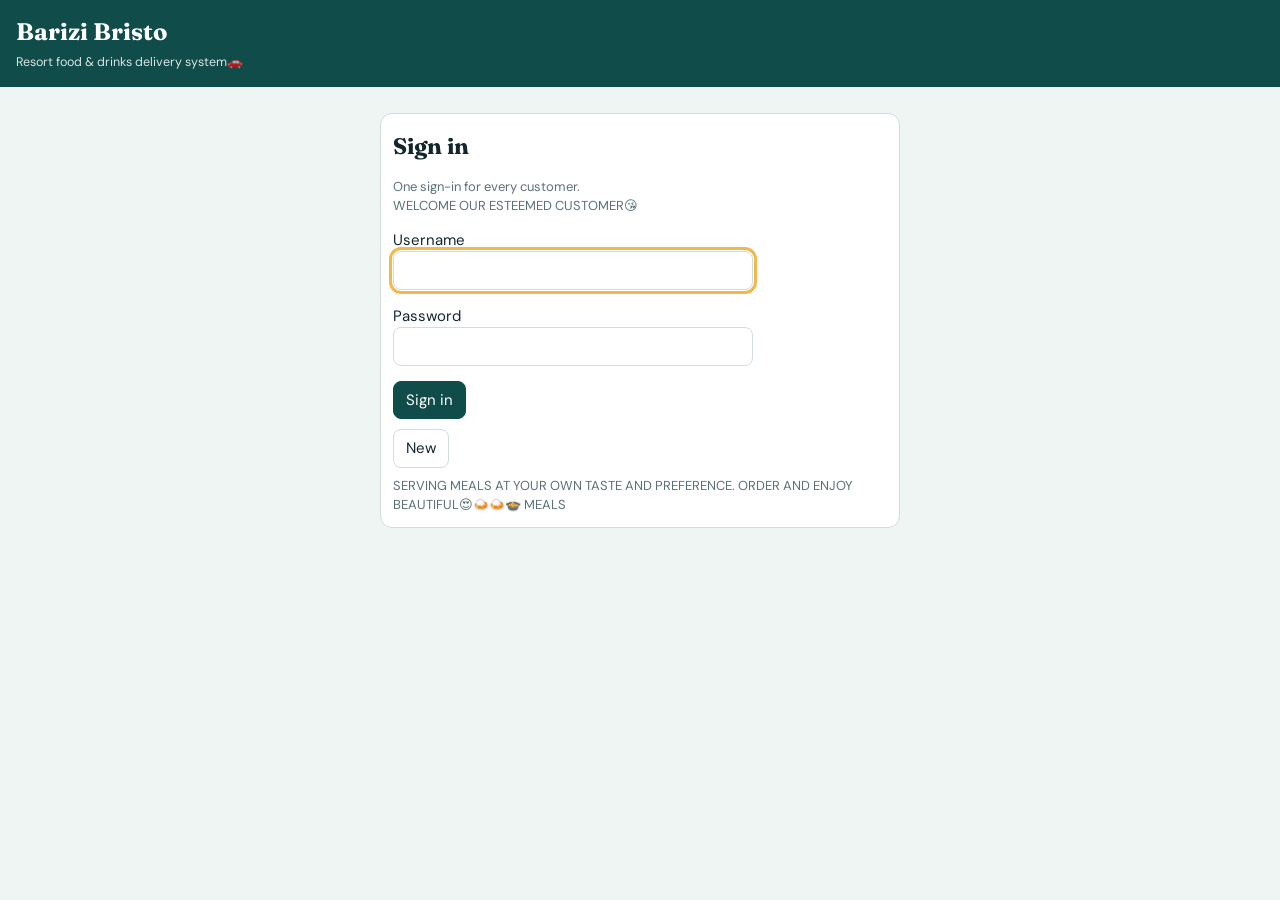
<file: index.html>
<!DOCTYPE html>
<html lang="en">
<head>
<meta charset="utf-8">
<meta name="viewport" content="width=device-width, initial-scale=1">
<meta http-equiv="refresh" content="0; url=login.html">
<title>Barizi Bristo</title>
<script>location.replace("login.html");</script>
</head>
<body>
<p>Opening Barizi Bristo sign in. If you are not redirected, <a href="login.html">continue to sign in</a>.</p>
</body>
</html>
</file>
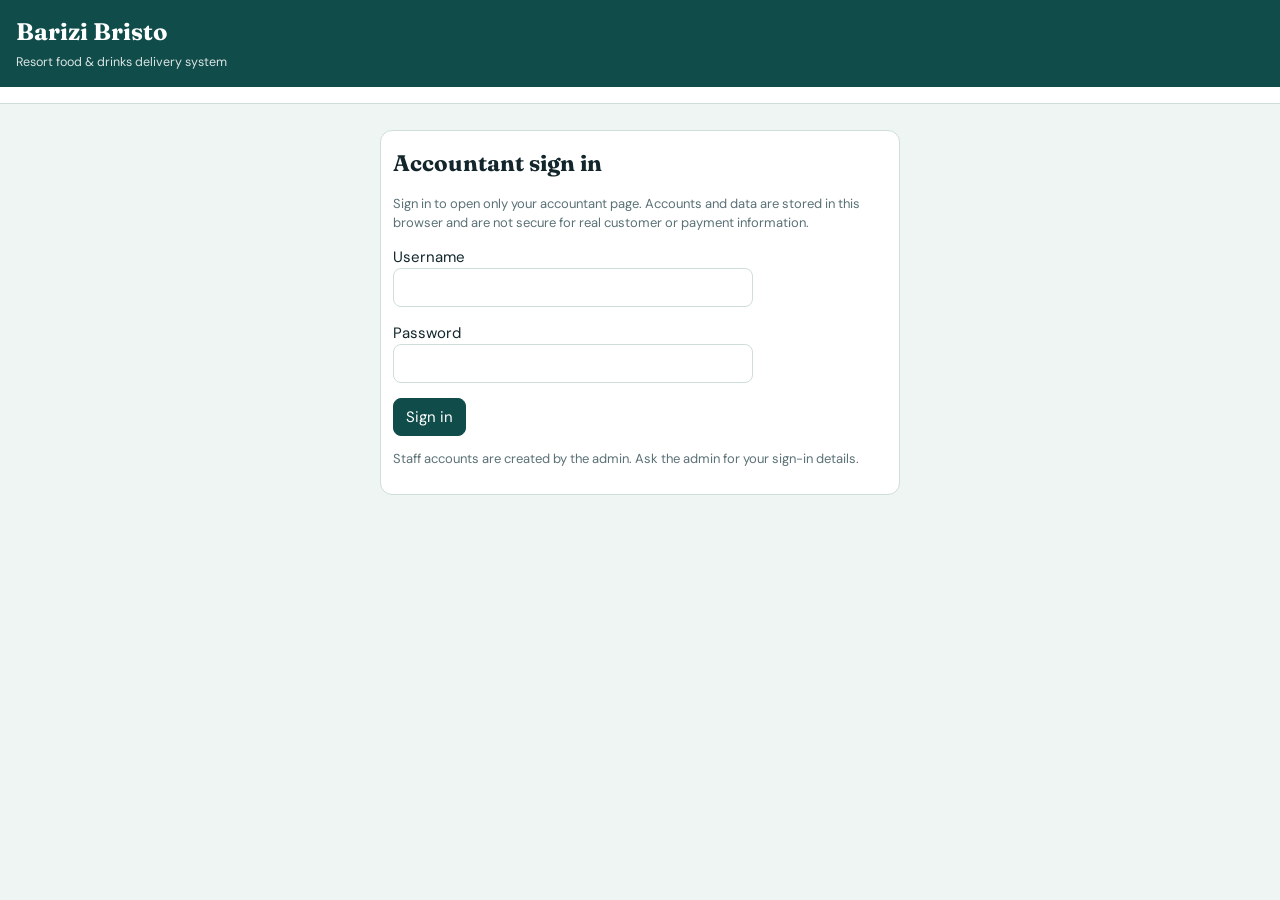
<file: accountant.html>
<!DOCTYPE html>
<html lang="en">
<head>
<meta charset="utf-8">
<meta name="viewport" content="width=device-width, initial-scale=1, viewport-fit=cover">
<title>Accountant · Barizi Bristo</title>
<link href="https://fonts.googleapis.com/css2?family=Fraunces:wght@600;800&family=DM+Sans:wght@400;500;700&display=swap" rel="stylesheet">
<link rel="stylesheet" href="barizi.css">
</head>
<body data-page="accountant">
<header><h1>Barizi Bristo</h1><small>Resort food &amp; drinks delivery system</small></header>
<nav class="roles" id="roles" aria-label="Open a system page"></nav>
<main id="app"></main>
<div id="toast" aria-live="polite"></div>
<script src="barizi.js"></script>
</body>
</html>
</file>
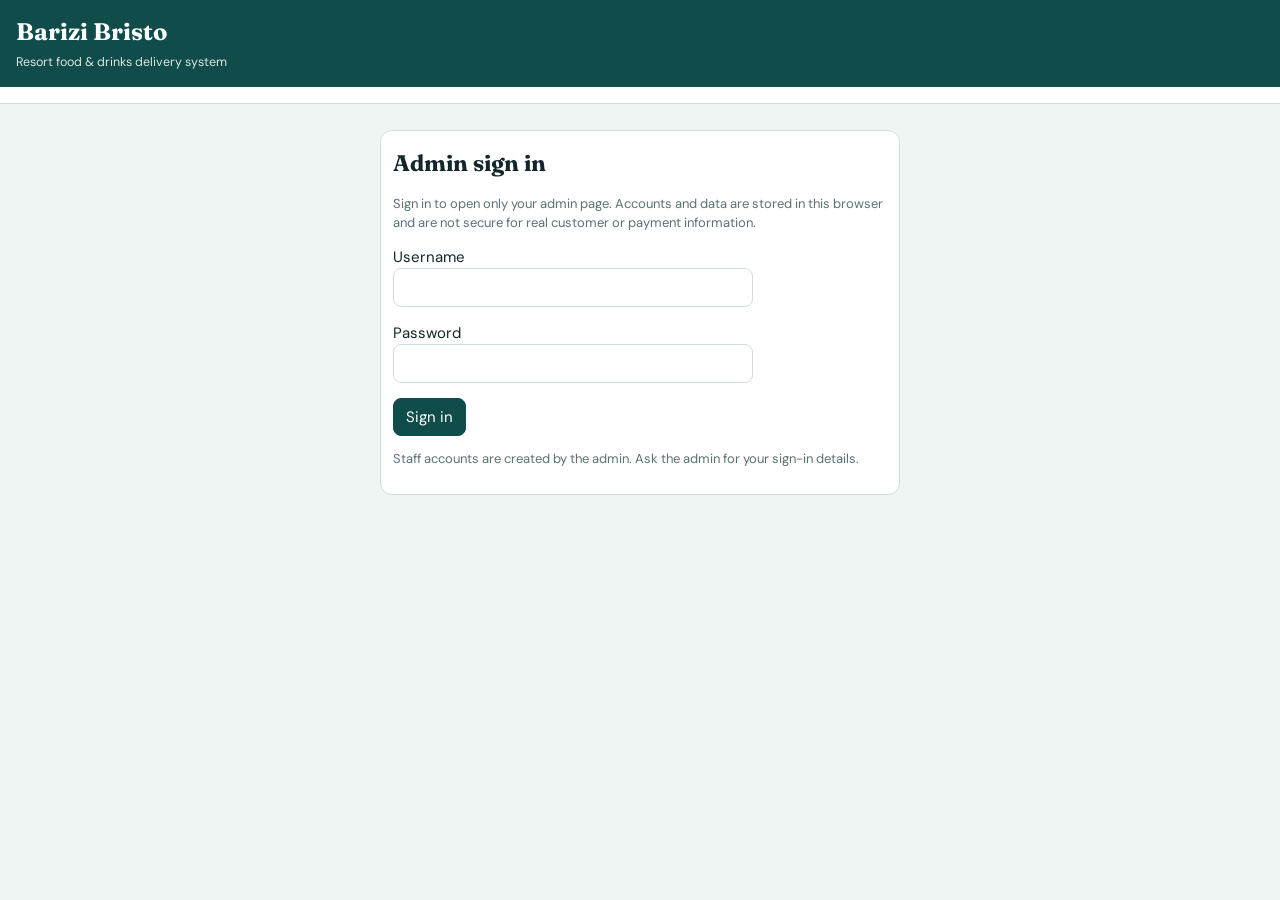
<file: admin.html>
<!DOCTYPE html>
<html lang="en">
<head>
<meta charset="utf-8">
<meta name="viewport" content="width=device-width, initial-scale=1, viewport-fit=cover">
<title>Admin · Barizi Bristo</title>
<link href="https://fonts.googleapis.com/css2?family=Fraunces:wght@600;800&family=DM+Sans:wght@400;500;700&display=swap" rel="stylesheet">
<link rel="stylesheet" href="barizi.css">
</head>
<body data-page="admin">
<header><h1>Barizi Bristo</h1><small>Resort food &amp; drinks delivery system</small></header>
<nav class="roles" id="roles" aria-label="Open a system page"></nav>
<main id="app"></main>
<div id="toast" aria-live="polite"></div>
<script src="barizi.js"></script>
</body>
</html>
</file>
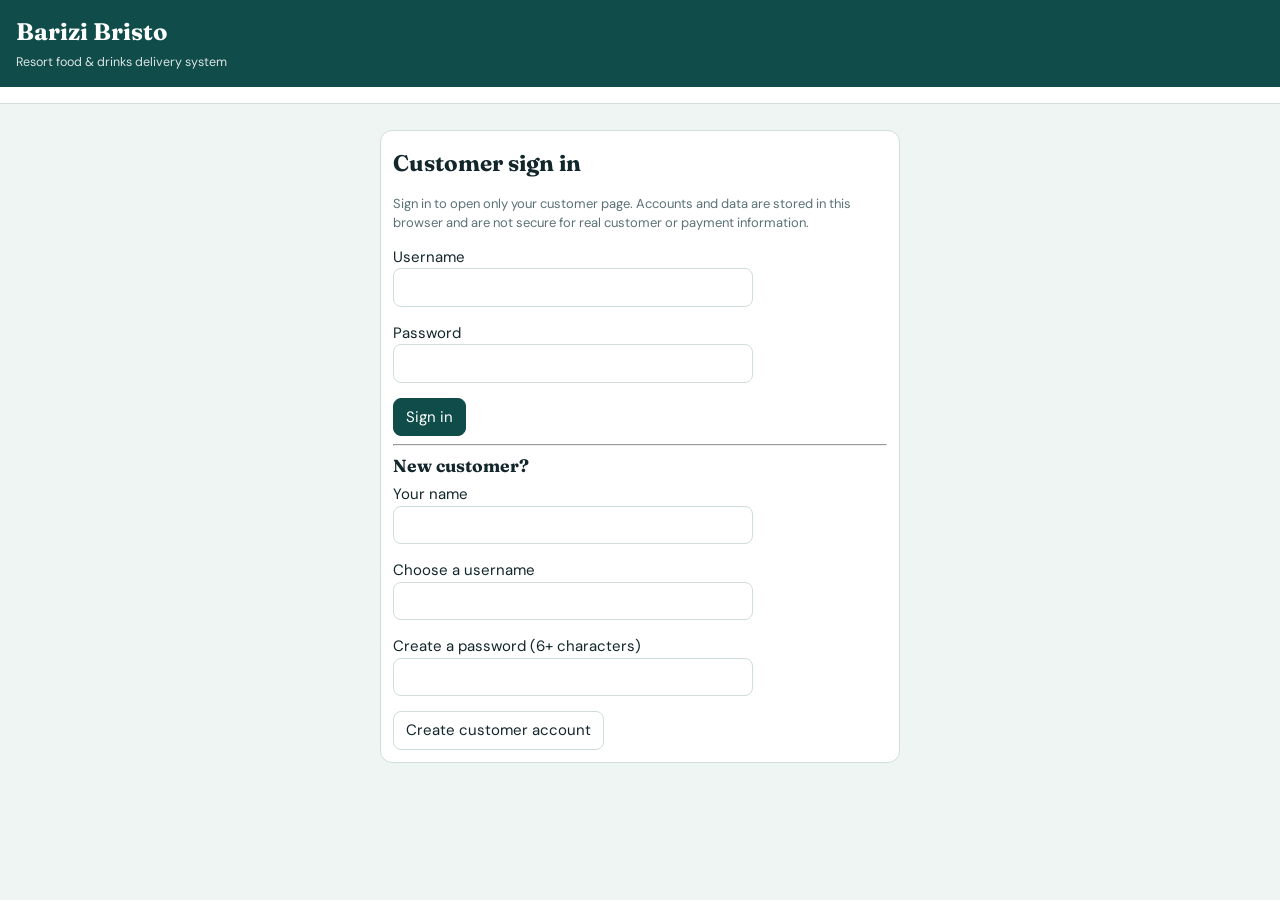
<file: Barizi Bristo – Resort Delivery System.html>
<!DOCTYPE html>
<html lang="en"><head><meta charset="utf-8">
<meta name="viewport" content="width=device-width, initial-scale=1, viewport-fit=cover">
<title>Barizi Bristo – Resort Delivery System</title>
<link href="https://fonts.googleapis.com/css2?family=Fraunces:wght@600;800&family=DM+Sans:wght@400;500;700&display=swap" rel="stylesheet">
<link rel="stylesheet" href="barizi.css"></head><body data-page="customer">
<header><h1>Barizi Bristo</h1><small>Resort food &amp; drinks delivery system</small></header>
<nav class="roles" id="roles" aria-label="Open a system page"></nav>
<main id="app"></main><div id="toast" aria-live="polite"></div>
<script src="barizi.js"></script></body></html>
</file>
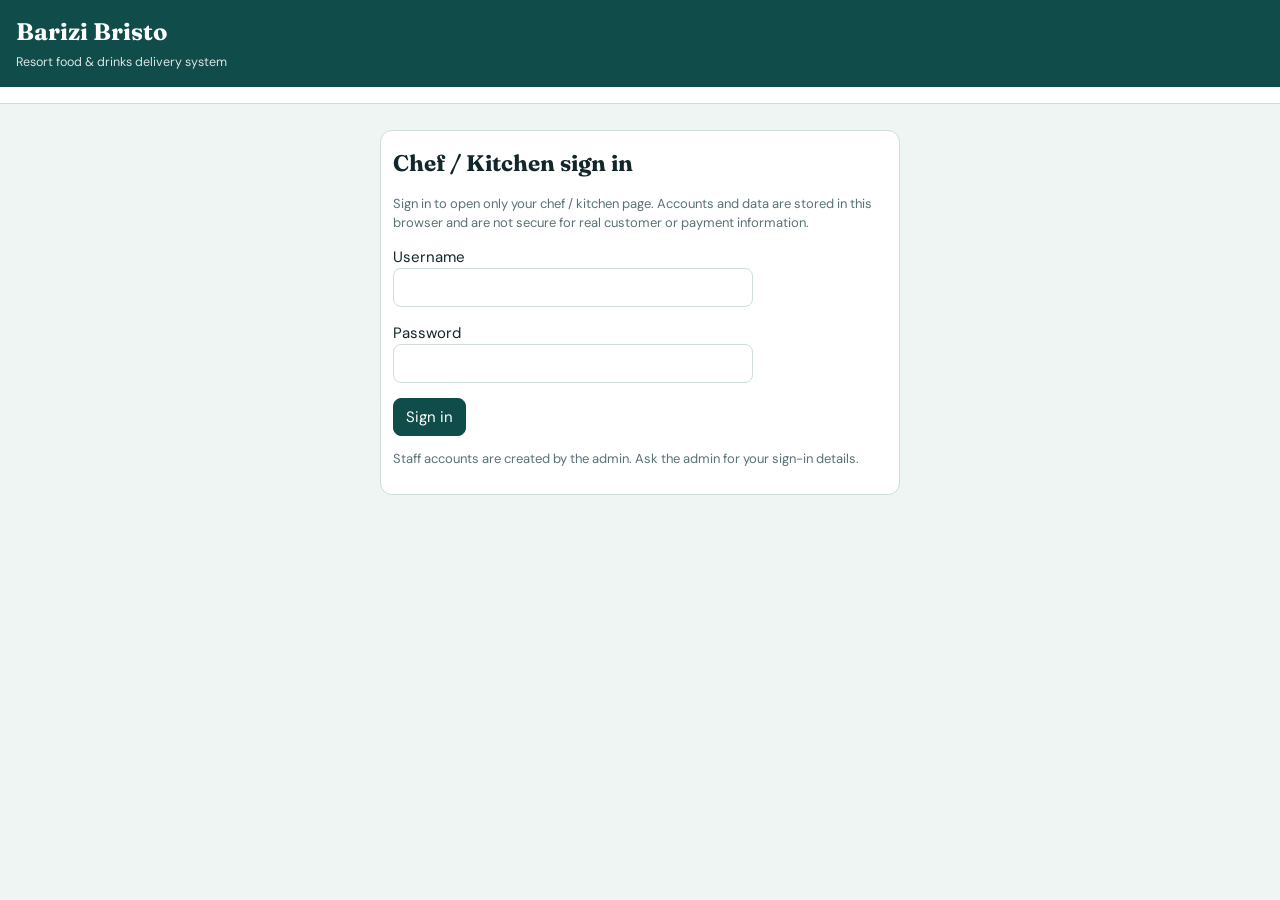
<file: chef.html>
<!DOCTYPE html>
<html lang="en">
<head>
<meta charset="utf-8">
<meta name="viewport" content="width=device-width, initial-scale=1, viewport-fit=cover">
<title>Chef / Kitchen · Barizi Bristo</title>
<link href="https://fonts.googleapis.com/css2?family=Fraunces:wght@600;800&family=DM+Sans:wght@400;500;700&display=swap" rel="stylesheet">
<link rel="stylesheet" href="barizi.css">
</head>
<body data-page="chef">
<header><h1>Barizi Bristo</h1><small>Resort food &amp; drinks delivery system</small></header>
<nav class="roles" id="roles" aria-label="Open a system page"></nav>
<main id="app"></main>
<div id="toast" aria-live="polite"></div>
<script src="barizi.js"></script>
</body>
</html>
</file>
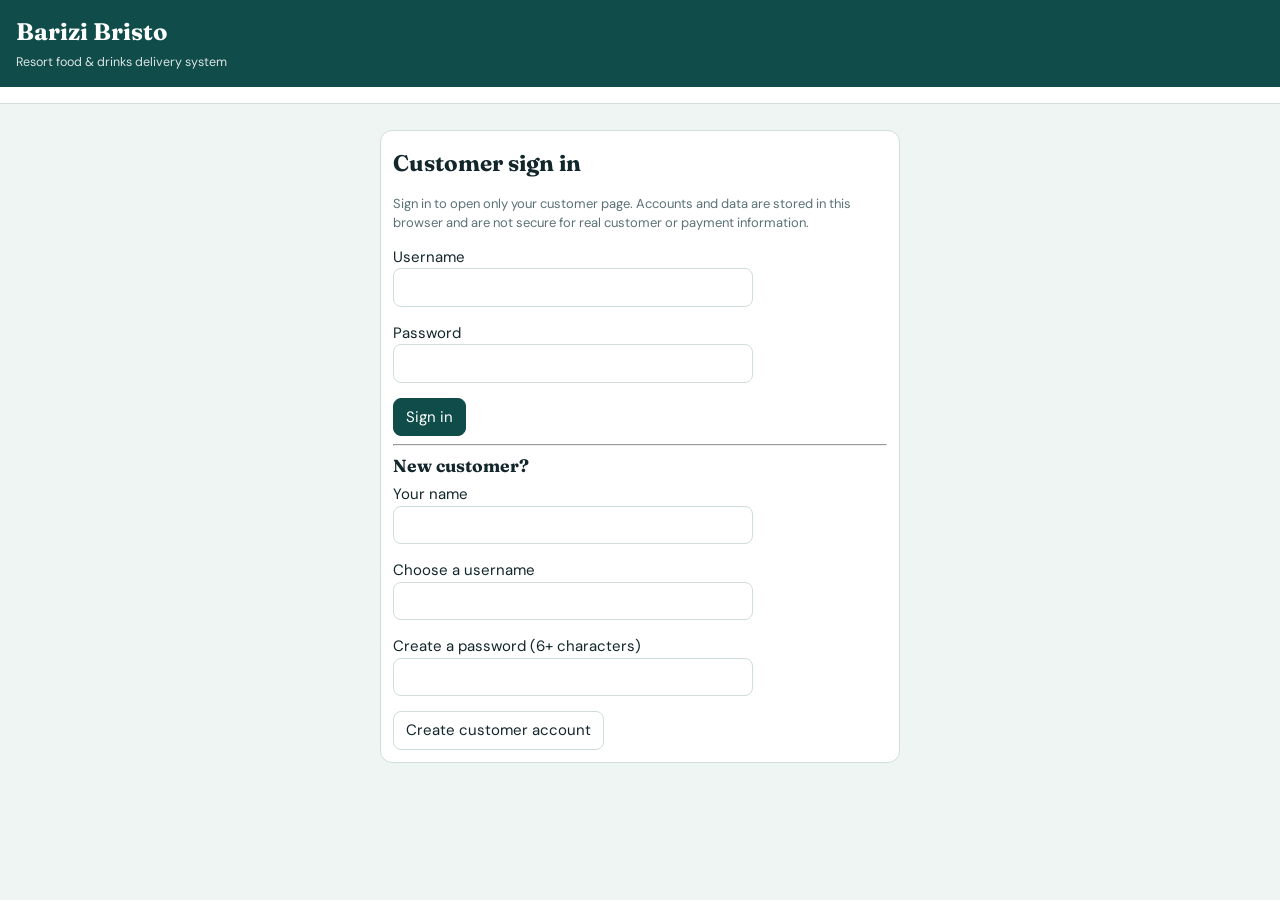
<file: customer.html>
<!DOCTYPE html>
<html lang="en">
<head>
<meta charset="utf-8">
<meta name="viewport" content="width=device-width, initial-scale=1, viewport-fit=cover">
<title>Customer · Barizi Bristo</title>
<link href="https://fonts.googleapis.com/css2?family=Fraunces:wght@600;800&family=DM+Sans:wght@400;500;700&display=swap" rel="stylesheet">
<link rel="stylesheet" href="barizi.css">
</head>
<body data-page="customer">
<header><h1>Barizi Bristo</h1><small>Resort food &amp; drinks delivery system</small></header>
<nav class="roles" id="roles" aria-label="Open a system page"></nav>
<main id="app"></main>
<div id="toast" aria-live="polite"></div>
<script src="barizi.js"></script>
</body>
</html>
</file>
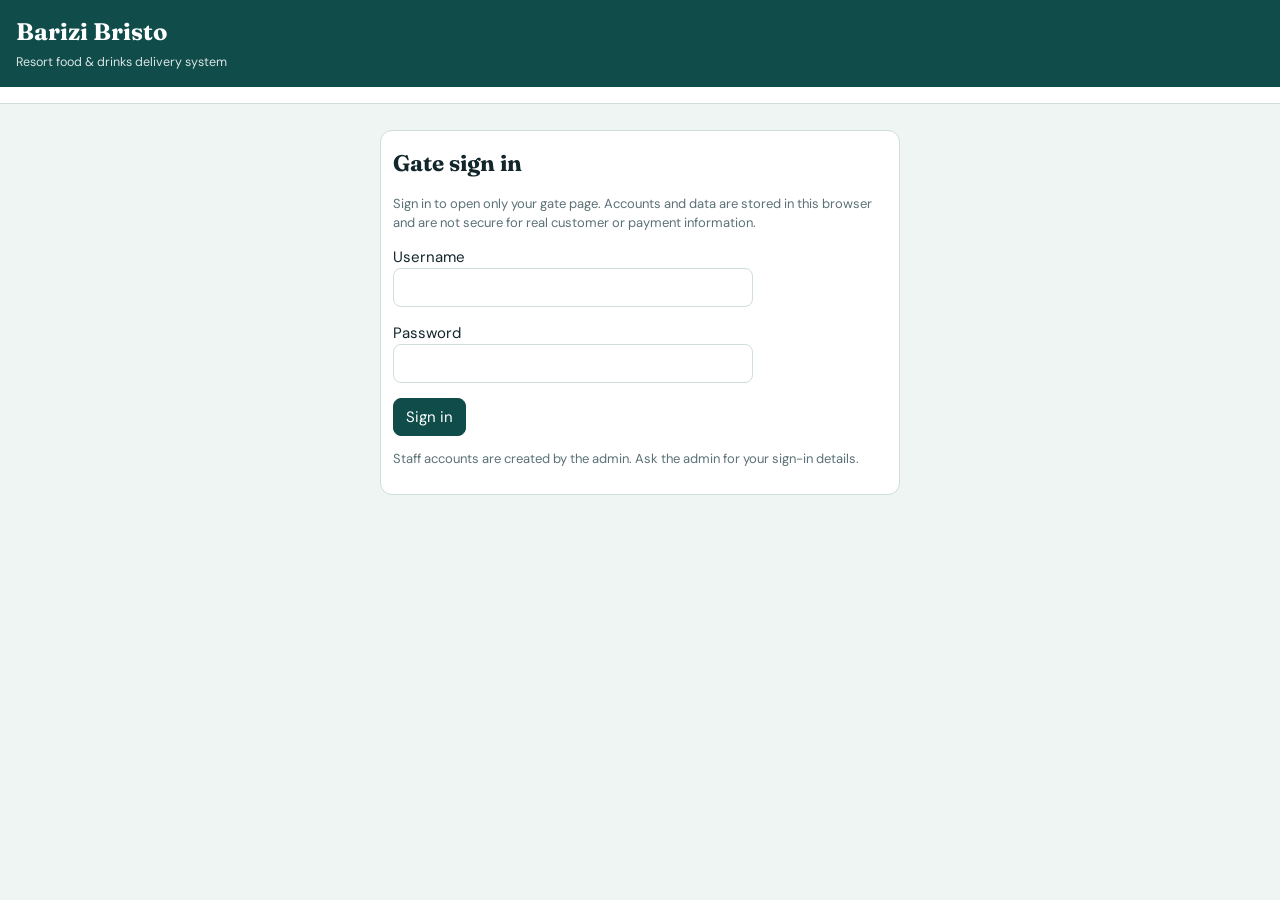
<file: gate.html>
<!DOCTYPE html>
<html lang="en">
<head>
<meta charset="utf-8">
<meta name="viewport" content="width=device-width, initial-scale=1, viewport-fit=cover">
<title>Gate · Barizi Bristo</title>
<link href="https://fonts.googleapis.com/css2?family=Fraunces:wght@600;800&family=DM+Sans:wght@400;500;700&display=swap" rel="stylesheet">
<link rel="stylesheet" href="barizi.css">
</head>
<body data-page="gate">
<header><h1>Barizi Bristo</h1><small>Resort food &amp; drinks delivery system</small></header>
<nav class="roles" id="roles" aria-label="Open a system page"></nav>
<main id="app"></main>
<div id="toast" aria-live="polite"></div>
<script src="barizi.js"></script>
</body>
</html>
</file>
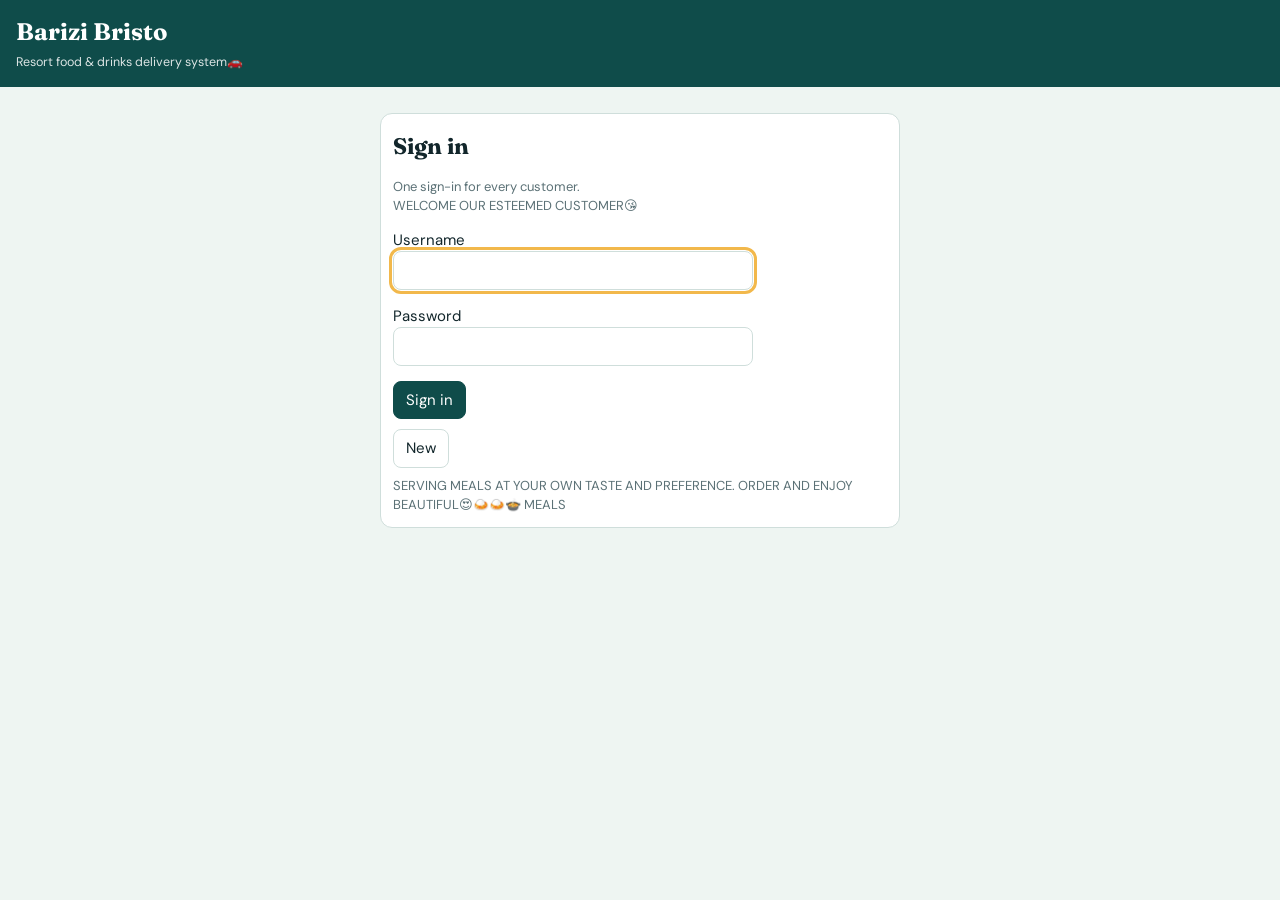
<file: login.html>
<!DOCTYPE html>
<html lang="en">
<head>
<meta charset="utf-8">
<meta name="viewport" content="width=device-width, initial-scale=1, viewport-fit=cover">
<title>Sign in · Barizi Bristo</title>
<link href="https://fonts.googleapis.com/css2?family=Fraunces:wght@600;800&family=DM+Sans:wght@400;500;700&display=swap" rel="stylesheet">
<link rel="stylesheet" href="barizi.css">
</head>
<body>
<header><h1>Barizi Bristo</h1><small>Resort food &amp; drinks delivery system🚗</small></header>
<main id="app"></main>
<div id="toast" aria-live="polite"></div>
<script>
const $=s=>document.querySelector(s);
const SESSION="barizi-session",STATE="barizi-system-state";
const PAGES={customer:"customer.html",chef:"chef.html",gate:"gate.html",rider:"rider.html",accountant:"accountant.html",admin:"admin.html"};
const NAMES={customer:"Customer",chef:"Chef / Kitchen",gate:"Gate",rider:"Rider",accountant:"Accountant",admin:"Admin"};
const DEFAULTS=[["Chef Juma","Chef","chef","chef123"],["Mary (Accounts)","Accountant","accounts","accounts123"],["Gate Officer","Gate","gate","gate123"],["Brian Otieno","Rider","rider","rider123"],["Barizi Admin","Admin","admin","admin123"]];
const esc=t=>String(t).replace(/[&<>"']/g,c=>({"&":"&amp;","<":"&lt;",">":"&gt;",'"':"&quot;","'":"&#39;"}[c]));
function roleKey(r){return Object.keys(NAMES).find(k=>NAMES[k].toLowerCase()==String(r).toLowerCase()||k==String(r).toLowerCase())||""}
function readState(){try{return JSON.parse(localStorage.getItem(STATE)||"null")||{}}catch(e){console.error("Could not read saved data.",e);return {}}}
function allUsers(){
  const users=(readState().users||[]).map(u=>({...u}));
  DEFAULTS.forEach(([n,role,username,password])=>{
    let u=users.find(x=>x.username==username||x.n==n);
    if(!u){u={n,role};users.push(u)}
    u.username=u.username||username;u.password=u.password||password;
  });
  return users;
}
function current(){try{return JSON.parse(sessionStorage.getItem(SESSION)||"null")}catch(e){return null}}
function go(u){
  const key=roleKey(u.role);
  if(!PAGES[key]){show("This account has no page assigned.");return}
  try{sessionStorage.setItem(SESSION,JSON.stringify({username:u.username,role:key,name:u.n}))}
  catch(e){console.error(e);show("Browser session storage is unavailable; sign-in cannot continue.");return}
  location.href=PAGES[key];
}
function show(msg){
  const cur=current(),k=cur&&PAGES[cur.role]?cur.role:"";
  $("#app").innerHTML=`<div class="card auth-card">
  <h2>Sign in</h2>
  <p class="mut">One sign-in for every customer.<br>WELCOME OUR ESTEEMED CUSTOMER😘</br></p>
  ${k?`<div class="card" style="margin-bottom:10px"><div>Already signed in as <b>${esc(cur.name)}</b> (${NAMES[k]}).</div><div class="row" style="margin-top:6px"><a href="${PAGES[k]}"><button class="p" type="button">Continue to ${NAMES[k]} page</button></a><button type="button" id="out">Sign out</button></div></div>`:""}
  ${msg?`<p class="alert" role="alert">${esc(msg)}</p>`:""}
  <form id="f"><label>Username<br><input name="username" autocomplete="username" required autofocus></label>
  <p><label>Password<br><input name="password" type="password" autocomplete="current-password" required></label></p>
  <button class="p" type="submit">Sign in</button></form>
  <div class="row" style="margin-top:10px"><button type="button" id="newCustomer" aria-haspopup="dialog">New</button><span class="mut">SERVING MEALS AT YOUR OWN TASTE AND PREFERENCE. ORDER AND ENJOY BEAUTIFUL😍🍛🍛🍲 MEALS </span></div>
  <dialog id="newCustomerDialog" class="auth-card" aria-labelledby="newCustomerTitle">
  <div class="row sp"><h2 id="newCustomerTitle">Create a customer account</h2><button type="button" id="closeNewCustomer">Close</button></div>
  <p class="mut">This form creates customer accounts only. For staff access, ask the admin to create your account.</p>
  <p id="signupError" class="alert" role="alert" hidden></p>
  <form id="r"><label>Your name<br><input name="name" autocomplete="name" required></label>
  <p><label>Choose a username<br><input name="username" autocomplete="username" required></label></p>
  <p><label>Create a password (6+ characters)<br><input name="password" type="password" autocomplete="new-password" minlength="6" required></label></p>
  <button class="p" type="submit">Create customer account</button></form>
  </dialog></div>`;
  $("#f").onsubmit=e=>{
    e.preventDefault();
    const f=e.currentTarget,un=f.elements.username.value.trim().toLowerCase(),pw=f.elements.password.value;
    const u=allUsers().find(x=>String(x.username||"").toLowerCase()==un&&x.password==pw);
    if(!u){show("Username or password is not valid.");return}
    go(u);
  };
  $("#r").onsubmit=e=>{
    e.preventDefault();
    const f=e.currentTarget,name=f.elements.name.value.trim(),un=f.elements.username.value.trim().toLowerCase(),pw=f.elements.password.value;
    if(!name||!un||pw.length<6){$("#signupError").textContent="Enter your name, username, and a password of at least 6 characters.";$("#signupError").hidden=false;return}
    if(allUsers().some(x=>String(x.username||"").toLowerCase()==un)){$("#signupError").textContent="That username is already in use.";$("#signupError").hidden=false;return}
    const st=readState();
    st.users=st.users||allUsers();
    const u={n:name,role:"Customer",username:un,password:pw,perm:{menu:0,orders:0,cancel:0,ledger:0,users:0}};
    st.users.push(u);
    try{localStorage.setItem(STATE,JSON.stringify(st))}
    catch(err){console.error(err);$("#signupError").textContent="Could not save your account; enable browser storage.";$("#signupError").hidden=false;return}
    go(u);
  };
  const dialog=$("#newCustomerDialog");
  $("#newCustomer").onclick=()=>{dialog.showModal();dialog.querySelector('[name="name"]').focus()};
  $("#closeNewCustomer").onclick=()=>dialog.close();
  const out=$("#out");
  if(out)out.onclick=()=>{try{sessionStorage.removeItem(SESSION)}catch(e){}show()};
}
show();
</script>
</body>
</html>
</file>
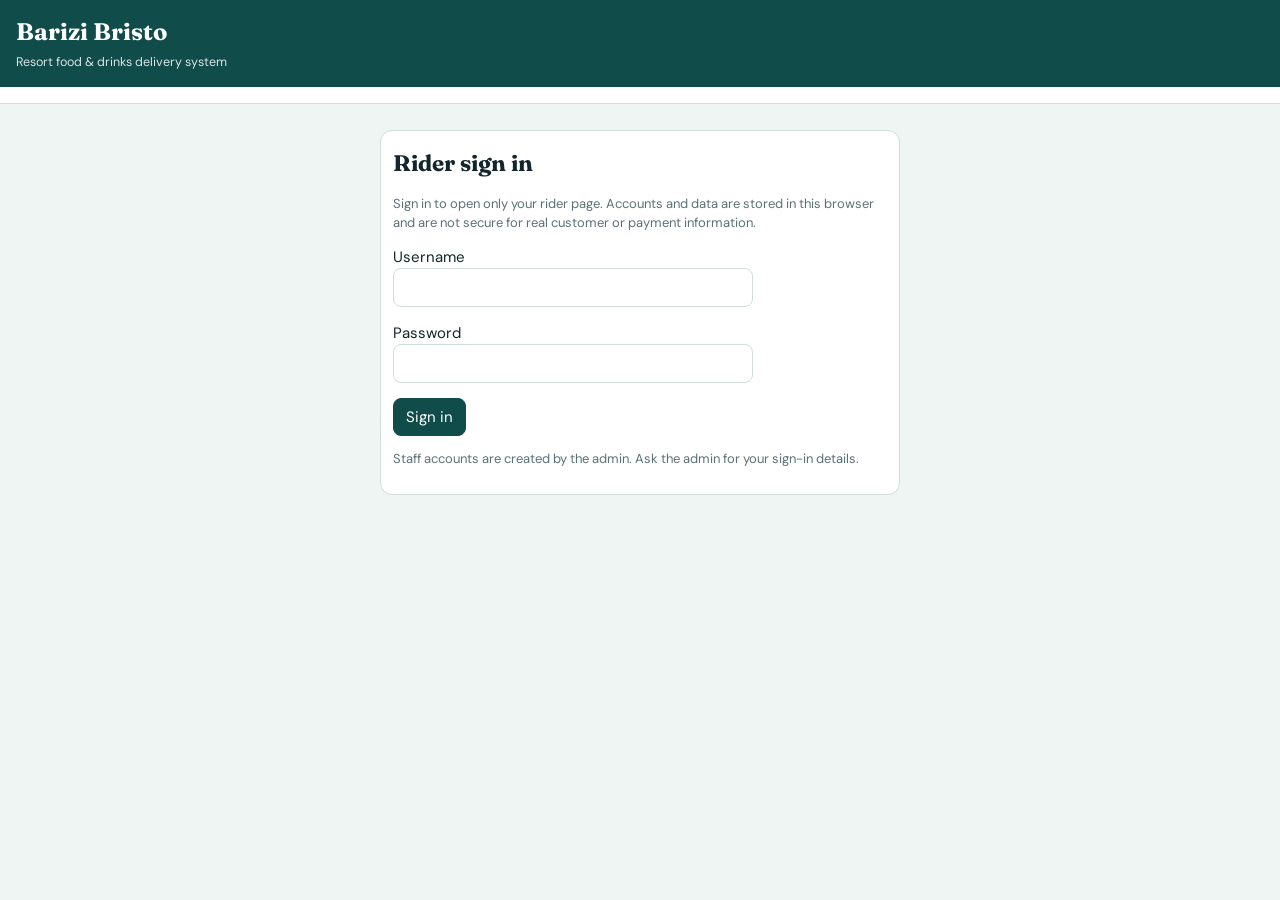
<file: rider.html>
<!DOCTYPE html>
<html lang="en">
<head>
<meta charset="utf-8">
<meta name="viewport" content="width=device-width, initial-scale=1, viewport-fit=cover">
<title>Rider app · Barizi Bristo</title>
<link href="https://fonts.googleapis.com/css2?family=Fraunces:wght@600;800&family=DM+Sans:wght@400;500;700&display=swap" rel="stylesheet">
<link rel="stylesheet" href="barizi.css">
</head>
<body data-page="rider">
<header><h1>Barizi Bristo</h1><small>Resort food &amp; drinks delivery system</small></header>
<nav class="roles" id="roles" aria-label="Open a system page"></nav>
<main id="app"></main>
<div id="toast" aria-live="polite"></div>
<script src="barizi.js"></script>
</body>
</html>
</file>
<file: barizi.css>
:root{--bg:#eef5f2;--card:#fff;--ink:#12262b;--mut:#5b7176;--pri:#0f4c4a;--onpri:#fff;--sun:#f2b84b;--line:#cfdedb;--bad:#b3362f;--ok:#1d7a4f;box-sizing:border-box;padding-top:env(safe-area-inset-top,0px);padding-bottom:env(safe-area-inset-bottom,0px)}
@media(prefers-color-scheme:dark){:root:not([data-theme="light"]){--bg:#0c1a1c;--card:#142a2d;--ink:#e6f1ef;--mut:#92abaa;--pri:#4fb7ae;--onpri:#06201f;--line:#26454a;--bad:#ff8a80;--ok:#6fd6a0}}
*{box-sizing:border-box}html{scroll-padding-top:env(safe-area-inset-top,0px)}
body{margin:0;background:var(--bg);color:var(--ink);font:15px/1.5 "DM Sans",system-ui,sans-serif}
h1,h2,h3{font-family:Fraunces,Georgia,serif;margin:.2em 0}
header{background:var(--pri);color:var(--onpri);padding:14px 16px}
header h1{font-size:24px;margin:0}header small{opacity:.85}
.roles{display:flex;gap:6px;overflow-x:auto;padding:8px 12px;background:var(--card);border-bottom:1px solid var(--line)}
button{font:inherit;cursor:pointer;border:1px solid var(--line);background:var(--card);color:var(--ink);padding:7px 12px;border-radius:8px}
button:focus-visible,input:focus-visible,select:focus-visible,.roles a:focus-visible{outline:3px solid var(--sun);outline-offset:1px}
button.on,button.p{background:var(--pri);color:var(--onpri);border-color:var(--pri)}
button.d{color:var(--bad);border-color:var(--bad)}
.roles a{white-space:nowrap;display:inline-block;padding:7px 12px;border:1px solid var(--line);border-radius:8px;color:var(--ink);text-decoration:none}
.roles a.on{background:var(--pri);color:var(--onpri);border-color:var(--pri)}
.roles{align-items:center;justify-content:space-between}
.auth-card{max-width:520px;margin:12px auto}
.auth-card form label{display:block}
.auth-card form input{width:min(100%,360px)}
main{max-width:980px;margin:0 auto;padding:14px}
.tabs{display:flex;gap:6px;overflow-x:auto;margin-bottom:12px}.tabs button{white-space:nowrap}
.grid{display:grid;grid-template-columns:repeat(auto-fill,minmax(250px,1fr));gap:12px}
.card{background:var(--card);border:1px solid var(--line);border-radius:12px;padding:12px}
.tag{display:inline-block;font-size:12px;padding:1px 8px;border-radius:99px;background:var(--line);margin:2px 4px 2px 0}
.tag.fast{background:var(--sun);color:#3a2a00}.tag.bad{background:var(--bad);color:#fff}.tag.ok{background:var(--ok);color:#fff}
.row{display:flex;gap:8px;align-items:center;flex-wrap:wrap}.sp{justify-content:space-between}
.mut{color:var(--mut);font-size:13px}.price{font-weight:700}
input,select{font:inherit;padding:7px 10px;border:1px solid var(--line);border-radius:8px;background:var(--card);color:var(--ink);max-width:100%}
table{width:100%;border-collapse:collapse;font-size:14px}th,td{text-align:left;padding:6px 8px;border-bottom:1px solid var(--line)}
.scroll{overflow-x:auto}
#toast{position:fixed;left:12px;right:12px;bottom:calc(12px + env(safe-area-inset-bottom,0px));display:grid;gap:6px;pointer-events:none;z-index:9}
#toast div{background:var(--ink);color:var(--bg);padding:9px 12px;border-radius:10px;max-width:520px}
.chat{height:300px;overflow:auto;display:flex;flex-direction:column;gap:6px;padding:8px;border:1px solid var(--line);border-radius:10px;background:var(--bg)}
.m{padding:7px 11px;border-radius:12px;max-width:85%}.m.b{background:var(--card);border:1px solid var(--line)}.m.u{background:var(--pri);color:var(--onpri);align-self:flex-end}
.route{position:relative;height:56px;border-radius:10px;background:var(--bg);border:1px solid var(--line);margin:8px 0}
.route i{position:absolute;top:26px;left:4%;right:4%;height:4px;background:var(--line)}
.route b{position:absolute;top:10px;font-size:24px;transform:translateX(-50%);transition:left .6s}
dialog.auth-card{width:min(520px,calc(100% - 24px));max-width:520px;max-height:calc(100% - 24px);overflow:auto;margin:auto;background:var(--card);color:var(--ink);border:1px solid var(--line);border-radius:12px;padding:16px}
dialog::backdrop{background:rgba(0,0,0,.58)}
.alert{border-left:4px solid var(--bad);padding-left:10px;margin:6px 0}
</file>
